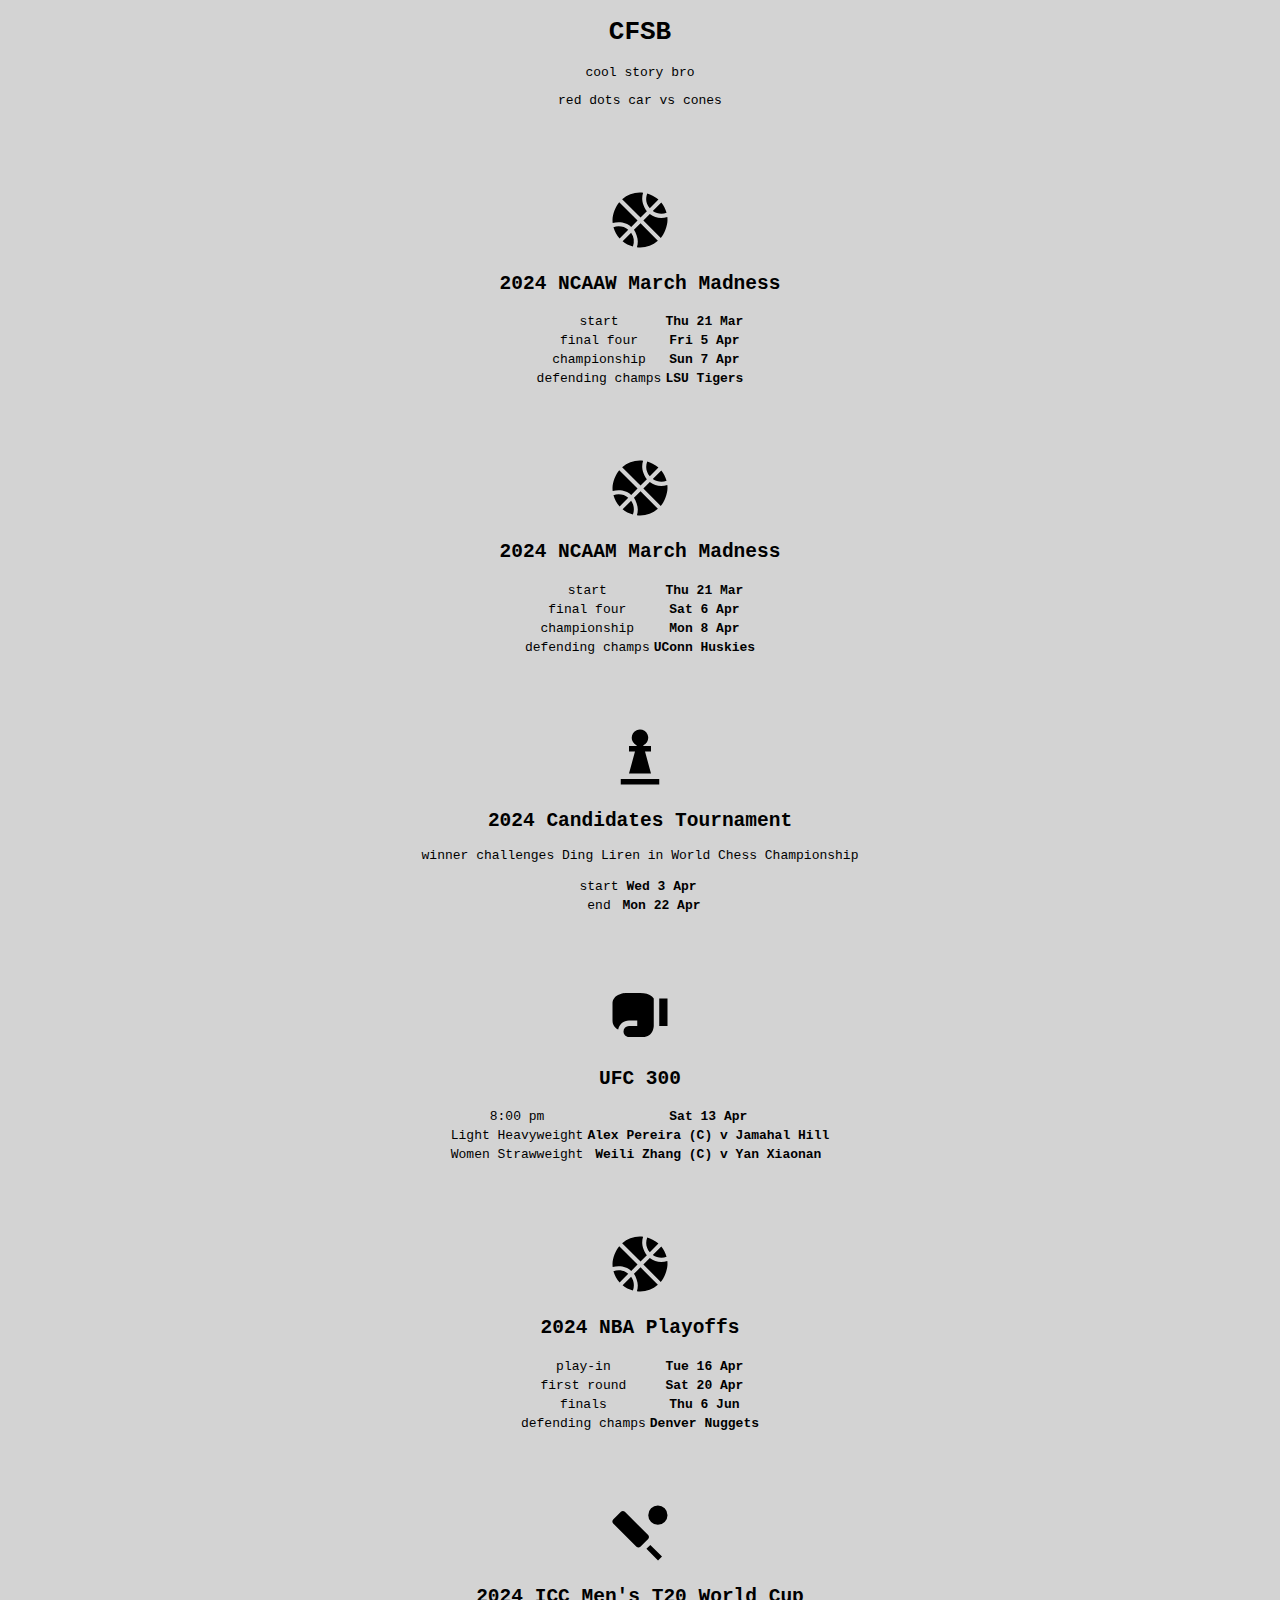
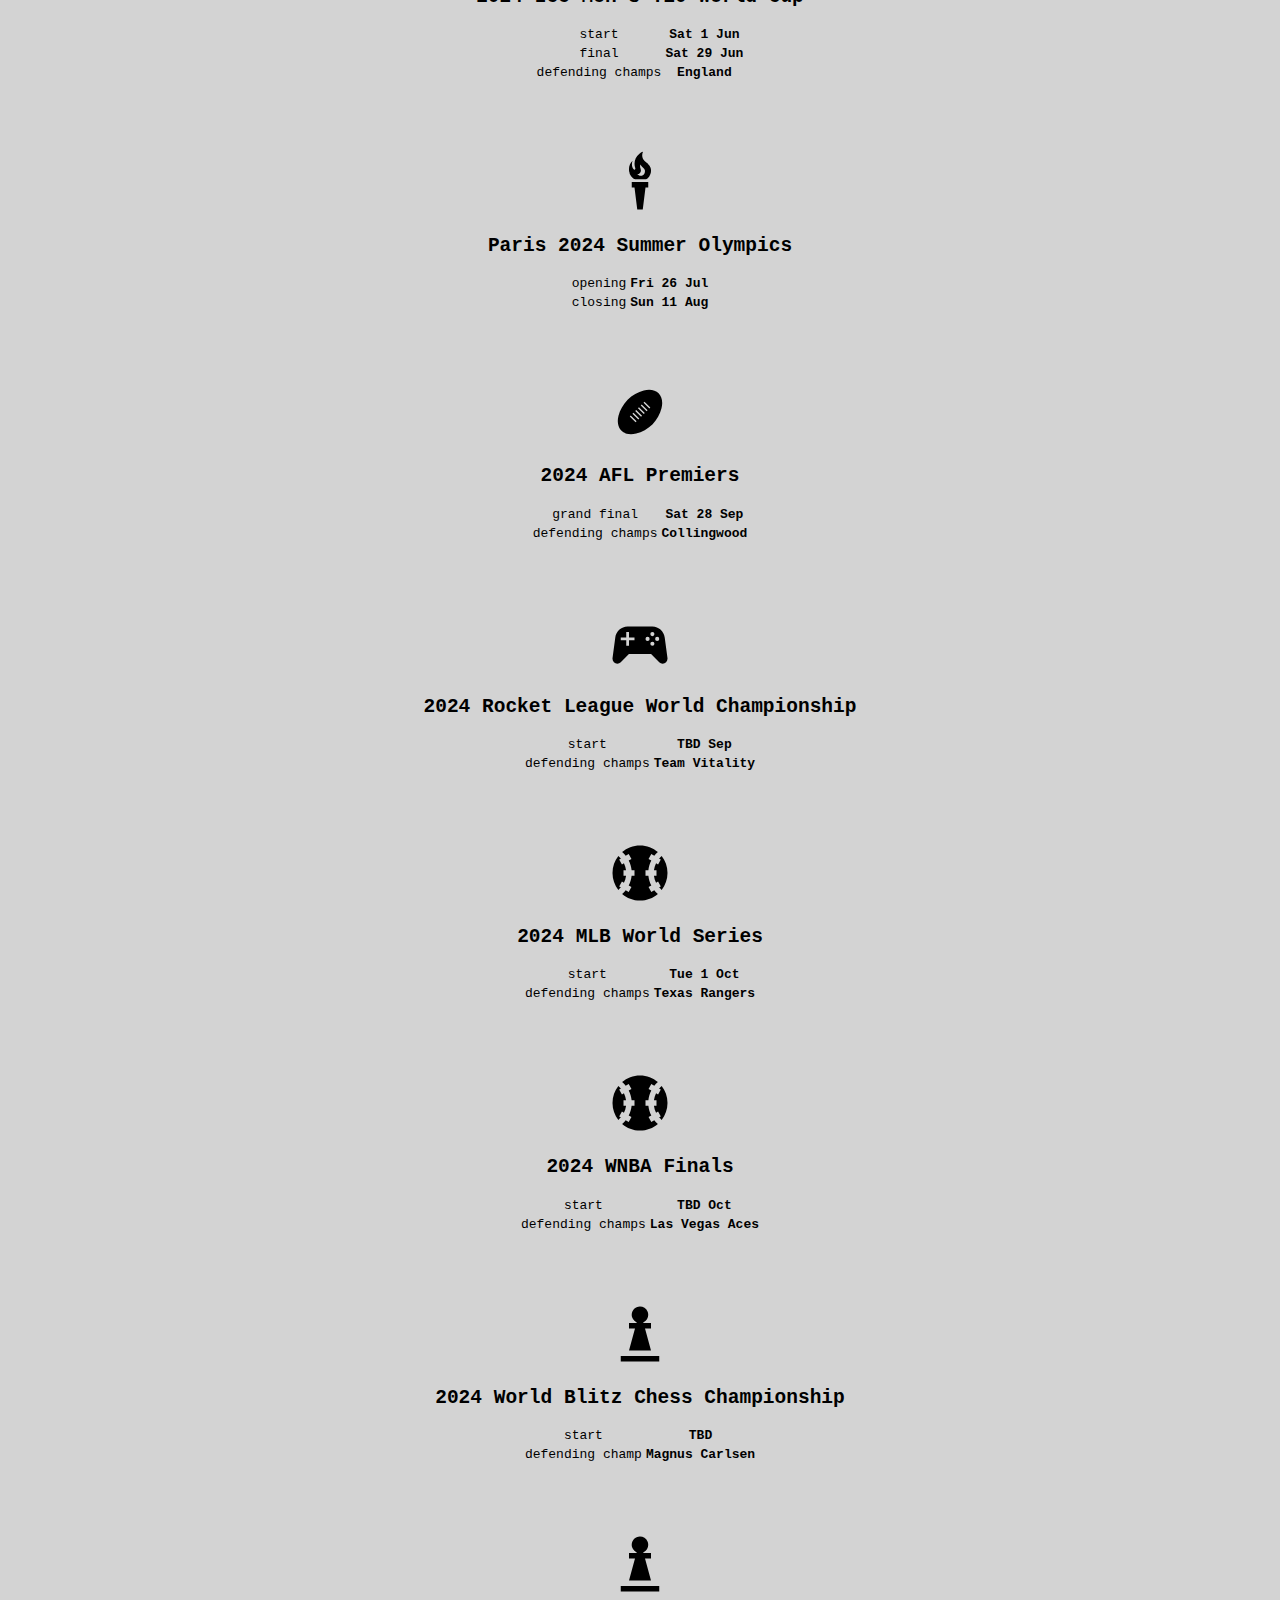
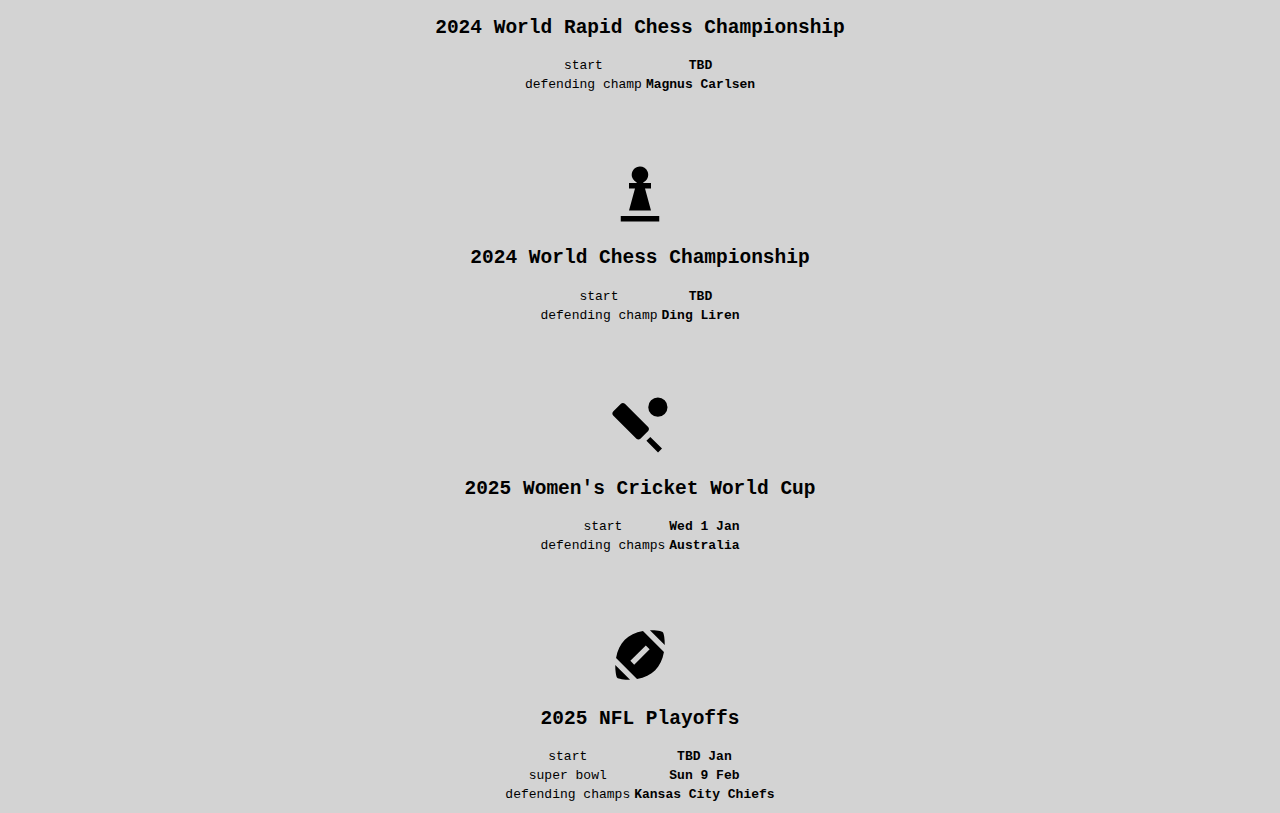
<file: index.html>
<!DOCTYPE html>
<html>

<style>
body {
    background-color: lightgray;
    font-family: monospace;
    color: black;
    text-align: center;
}

img {
    height: 66px;
    width: 66px;
    padding-top: 66px;
}

.center {
    margin-left: auto;
    margin-right: auto;
}

a:link {
    color: black;
    background-color: transparent;
    text-decoration: none;
}

a:visited {
    color: black;
    background-color: transparent;
    text-decoration: none;
}

a:hover {
    color: black;
    background-color: transparent;
    text-decoration: none;
    font-weight: bold;
}

a:active {
    color: red;
    background-color: transparent;
    text-decoration: none;
}
    
</style>

<head>
    <title>CFSB</title>
    <link rel="icon" type="image/x-icon" href="/images/favicon.ico"/>
</head>

<body>

<h1>CFSB</h1>

<p>cool story bro</p>
<a href="red_dots.html">red dots</a>
<a href="car_vs_cones.html">car vs cones</a>
<p></p>

<!------------------------------------------------------------------------------------------------->

<img src="/images/basketball.svg">
<h2>2024 NCAAW March Madness</h2>
<table class="center">
    <tr>
        <td>start</td>
        <th>Thu 21 Mar</th>
    </tr>
    <tr>
        <td>final four</td>
        <th>Fri 5 Apr</th>
    </tr>
    <tr>
        <td>championship</td>
        <th>Sun 7 Apr</th>
    </tr>
    <tr>
        <td>defending champs</td>
        <th>LSU Tigers</th>
    </tr>
</table>

<img src="/images/basketball.svg">
<h2>2024 NCAAM March Madness</h2>
<table class="center">
    <tr>
        <td>start</td>
        <th>Thu 21 Mar</th>
    </tr>
    <tr>
        <td>final four</td>
        <th>Sat 6 Apr</th>
    </tr>
    <tr>
        <td>championship</td>
        <th>Mon 8 Apr</th>
    </tr>
    <tr>
        <td>defending champs</td>
        <th>UConn Huskies</th>
    </tr>
</table>

<img src="/images/chess-pawn.svg">
<h2>2024 Candidates Tournament</h2>
<p>winner challenges Ding Liren in World Chess Championship</p>
<table class="center">
    <tr>
        <td>start</td>
        <th>Wed 3 Apr</th>
    </tr>
    <tr>
        <td>end</td>
        <th>Mon 22 Apr</th>
    </tr>
</table>

<img src="/images/boxing-glove.svg">
<h2>UFC 300</h2>
<table class="center">
    <tr>
        <td>8:00 pm</td>
        <th>Sat 13 Apr</th>
    </tr>
    <tr>
        <td>Light Heavyweight</td>
        <th>Alex Pereira (C) v Jamahal Hill</th>
    </tr>
    <tr>
        <td>Women Strawweight</td>
        <th>Weili Zhang (C) v Yan Xiaonan</th>
    </tr>
</table>

<img src="/images/basketball.svg">
<h2>2024 NBA Playoffs</h2>
<table class="center">
    <tr>
        <td>play-in</td>
        <th>Tue 16 Apr</th>
    </tr>
    <tr>
        <td>first round</td>
        <th>Sat 20 Apr</th>
    </tr>
    <tr>
        <td>finals</td>
        <th>Thu 6 Jun</th>
    </tr>
    <tr>
        <td>defending champs</td>
        <th>Denver Nuggets</th>
    </tr>
</table>

<img src="/images/cricket.svg">
<h2>2024 ICC Men's T20 World Cup</h2>
<table class="center">
    <tr>
        <td>start</td>
        <th>Sat 1 Jun</th>
    </tr>
    <tr>
        <td>final</td>
        <th>Sat 29 Jun</th>
    </tr>
    <tr>
        <td>defending champs</td>
        <th>England</th>
    </tr>
</table>


<img src="/images/torch.svg">
<h2>Paris 2024 Summer Olympics</h2>
<table class="center">
    <tr>
        <td>opening</td>
        <th>Fri 26 Jul</th>
    </tr>
    <tr>
        <td>closing</td>
        <th>Sun 11 Aug</th>
    </tr>
</table>

<img src="/images/football-australian.svg">
<h2>2024 AFL Premiers</h2>
<table class="center">
    <tr>
        <td>grand final</td>
        <th>Sat 28 Sep</th>
    </tr>
    <tr>
        <td>defending champs</td>
        <th>Collingwood</th>
    </tr>
</table>

<img src="/images/controller.svg">
<h2>2024 Rocket League World Championship</h2>
<table class="center">
    <tr>
        <td>start</td>
        <th>TBD Sep</th>
    </tr>
    <tr>
        <td>defending champs</td>
        <th>Team Vitality</th>
    </tr>
</table>

<img src="/images/baseball.svg">
<h2>2024 MLB World Series</h2>
<table class="center">
    <tr>
        <td>start</td>
        <th>Tue 1 Oct</th>
    </tr>
    <tr>
        <td>defending champs</td>
        <th>Texas Rangers</th>
    </tr>
</table>

<img src="/images/baseball.svg">
<h2>2024 WNBA Finals</h2>
<table class="center">
    <tr>
        <td>start</td>
        <th>TBD Oct</th>
    </tr>
    <tr>
        <td>defending champs</td>
        <th>Las Vegas Aces</th>
    </tr>
</table>

<img src="/images/chess-pawn.svg">
<h2>2024 World Blitz Chess Championship</h2>
<table class="center">
    <tr>
        <td>start</td>
        <th>TBD</th>
    </tr>
    <tr>
        <td>defending champ</td>
        <th>Magnus Carlsen</th>
    </tr>
</table>

<img src="/images/chess-pawn.svg">
<h2>2024 World Rapid Chess Championship</h2>
<table class="center">
    <tr>
        <td>start</td>
        <th>TBD</th>
    </tr>
    <tr>
        <td>defending champ</td>
        <th>Magnus Carlsen</th>
    </tr>
</table>

<img src="/images/chess-pawn.svg">
<h2>2024 World Chess Championship</h2>
<table class="center">
    <tr>
        <td>start</td>
        <th>TBD</th>
    </tr>
    <tr>
        <td>defending champ</td>
        <th>Ding Liren</th>
    </tr>
</table>

<img src="/images/cricket.svg">
<h2>2025 Women's Cricket World Cup</h2>
<table class="center">
    <tr>
        <td>start</td>
        <th>Wed 1 Jan</th>
    </tr>
    <tr>
        <td>defending champs</td>
        <th>Australia</th>
    </tr>
</table>

<img src="/images/football.svg">
<h2>2025 NFL Playoffs</h2>
<table class="center">
    <tr>
        <td>start</td>
        <th>TBD Jan</th>
    </tr>
    <tr>
        <td>super bowl</td>
        <th>Sun 9 Feb</th>
    </tr>
    <tr>
        <td>defending champs</td>
        <th>Kansas City Chiefs</th>
    </tr>
</table>

<!------------------------------------------------------------------------------------------------->

</body>
</html>
</file>
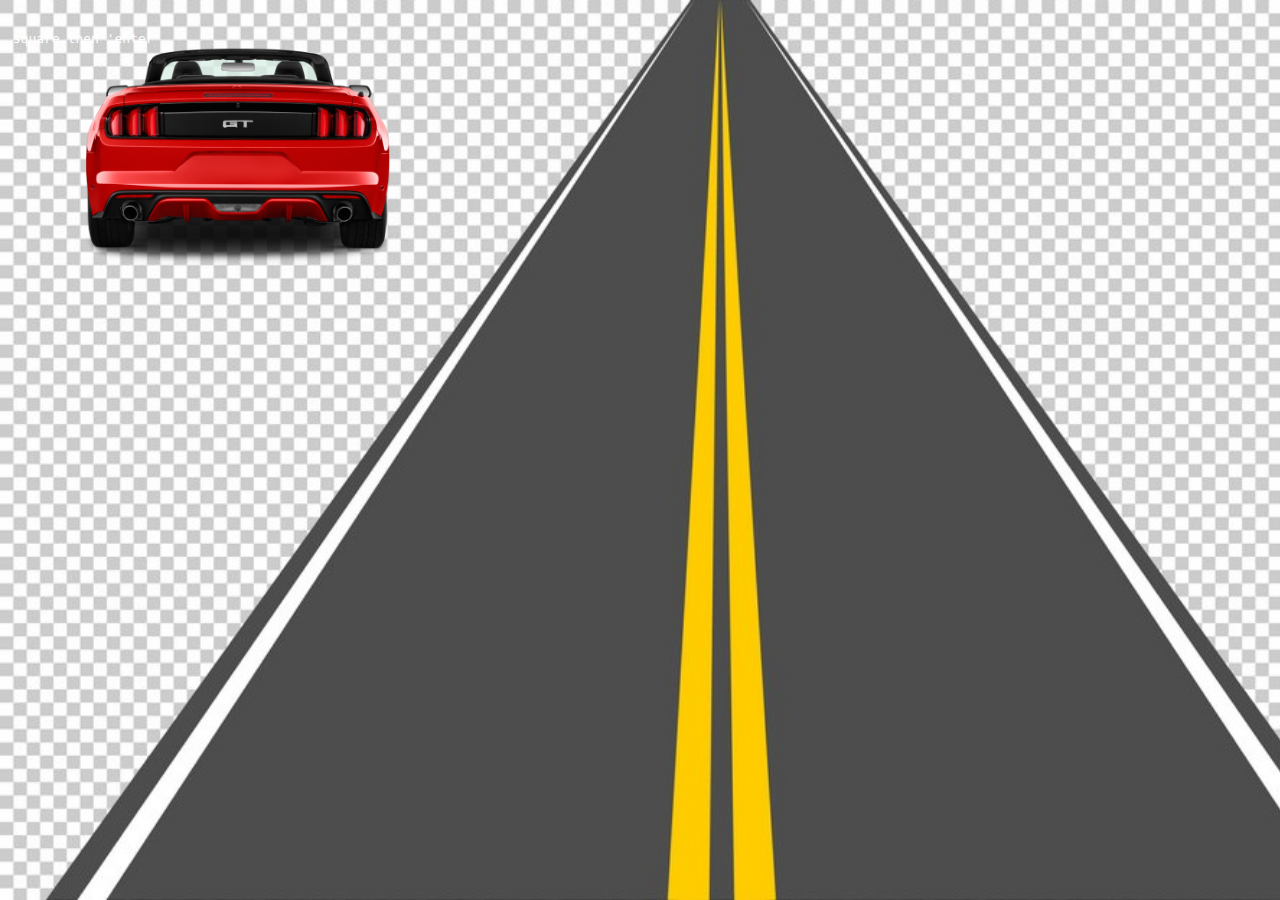
<file: car_vs_cones.html>
<!DOCTYPE html>
<html>
 
<head>
<title>car vs cones</title>
<link rel="shortcut icon" type="images/x-icon" href="favicon.ico" />

<style>
body {
  background-image: url('images/road.jpg');
  background-size: cover;
  background-attachment: fixed;
  font-family: monospace;
  color: white;
}

img {
  width: 50vh;
  height: auto;
}

#the_shape {
  background-color: transparent;
}
 
.shape {
  height: 5vh;
  width: 5vh;
  position: absolute;
}
 
#stop {
  position: absolute;
  left: 1%;
  top: 2%;
}
 
#size {
  position: absolute;
  left: 1%;
  top: 4%;
}
 
.red {
  background-image: url("/images/cone.png");
  background-color: transparent;
}
</style>
 
</head>
 
<body>
 
<div id="the_shape" class="shape"><img src="images/mustang.png"></div>
<p id="stop">square then 'enter'</p>
<p id="size"></p>
 
<script>
 
// add reds
// ouch if you hit reds or the edge
// speed up after red additions
// show red count at ouch
 
var x=1;
var y=1;
var x_next=0;
var y_next=0;
var done=true;
var count=0;
var x_string = x.toString() + "%";
var y_string = y.toString() + "%";
var gap = 100;
 
document.addEventListener('keydown', function(event) {
  if(event.keyCode == 13) { // enter
    noReds();
	x_next=1;
	y_next=0;
	gap = 100;
	done=false;
	document.getElementById('stop').innerHTML = "";
	document.getElementById('size').innerHTML = "";
  }
  else if(event.keyCode == 37 && !done) { // left
    x_next=-1;
	y_next=0;
  }
  else if(event.keyCode == 38 && !done) { // up
    x_next=0;
	y_next=-1;
  }
  else if(event.keyCode == 39 && !done) { // right
    x_next=1;
	y_next=0;
  }
  else if(event.keyCode == 40 && !done) { // down
    x_next=0;
	y_next=1;
  }
});
 
window.addEventListener('resize', resized);
function resized() {
  document.getElementById('size').innerHTML = window.innerWidth.toString() + " x " + window.innerHeight.toString();
}
 
function rando(max) {
  return Math.floor(Math.random() * max);
}
 
function randoPercent(max) {
  return rando(max).toString() + "%";
}
 
function randoString() {
  const temps = ["boink", "pow", "wow", "yikes", "vroom", "RED!", "square", "plop", "roar", "rawr",
                 "speeding up", "faster", "hello world", "uh oh", "yee haw", "42", "get back to work!", "boo!", "honk honk", "holy cow",
				 "undefined", "move the mouse", "resize the window", "don't get distracted", "stop looking over here", ":)", ":(", ":o", "XD", "why so serious?",
				 "edge reds are freebies", "cheater", "negative speed!", "shiiit", "gulp", "kind of like snake", "", "", "", "",
				 "", "", "", "", "", "", "", "", "", "the record is 135"
				];
  return temps[rando(temps.length) - 1];
}
 
function hitRed() {
  x_string = x.toString() + "%";
  y_string = y.toString() + "%";
  var reds = document.getElementsByClassName("red");
  for(var i = 0; i < reds.length; i++){
    if(reds[i].style.left == x_string && reds[i].style.top == y_string) {
	  return true;
	}
  }
  return false;
}
 
function noReds(){
    const divs = document.getElementsByClassName("red");
    while(divs.length > 0){
        divs[0].parentNode.removeChild(divs[0]);
    }
}
 
function repeat() {
  if(x==0 || x==99 || y==0 || y==99 || hitRed()) {
	x=1;
	y=1;
	x_next=0;
	y_next=0;
	done=true;
	count=0;
	var red_num = document.getElementsByClassName("red").length
	document.getElementById('stop').innerHTML = "ouch - " + red_num.toString() + " reds";
  } else {	
    x = x + x_next;
    y = y + y_next;
    x_string = x.toString() + "%";
    y_string = y.toString() + "%";
    document.getElementById('the_shape').style.left=x_string;
    document.getElementById('the_shape').style.top=y_string;
  }
  if(done==false) {
    count = count + 1;
  }
  if(count>10) {
    count=0;
	document.getElementById('stop').innerHTML = randoString();
	var div = document.createElement("div");
	div.setAttribute('class', 'shape red');
	div.style.left = randoPercent(99);
	div.style.top = randoPercent(99);
	document.body.appendChild(div);
	gap = gap - 1;
  }
  if(count==5) {
    document.getElementById('stop').innerHTML = "";
  }
  setTimeout(repeat, gap); // milliseconds
}
repeat();
 
</script>
 
</body>
 
</html>
</file>
